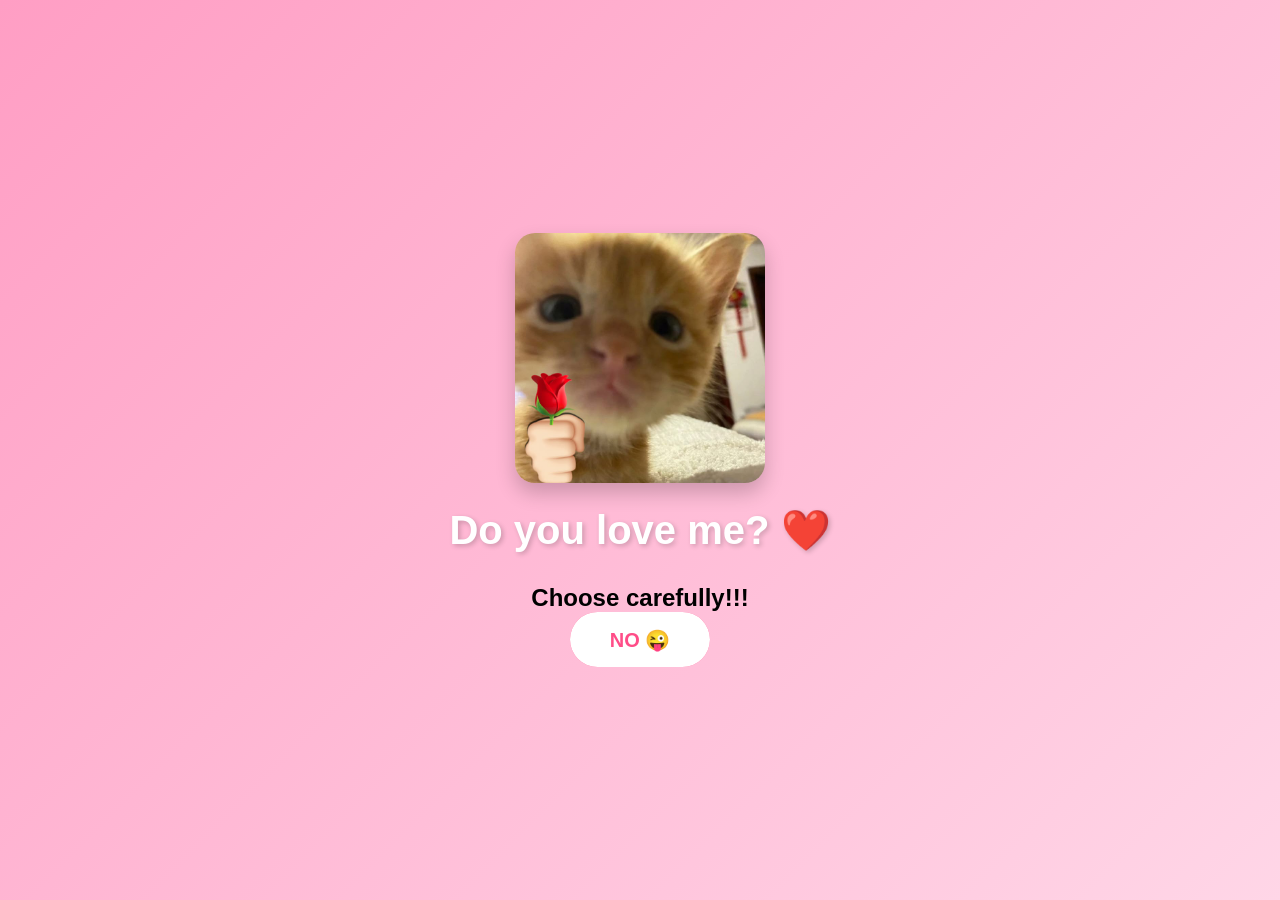
<file: index.html>
<!DOCTYPE html>
<html lang="en">
<head>
    <meta charset="UTF-8">
    <meta name="viewport" content="width=device-width, initial-scale=1.0">
    <title>For You ❤️</title>

    <link rel="stylesheet" href="style.css">
</head>
<body>

    <div class="container">

        <img src="cats.jpg" alt="Cute Cat" class="cat">

        <h1>Do you love me? ❤️</h1>
        <h2>Choose carefully!!!</h2>

        <div class="buttons">

            
            <button id="yesBtn">YES 💖</button>

            <button id="noBtn">NO 😜</button>

        </div>

    </div>

    <script src="script.js"></script>

</body>
</html>
</file>
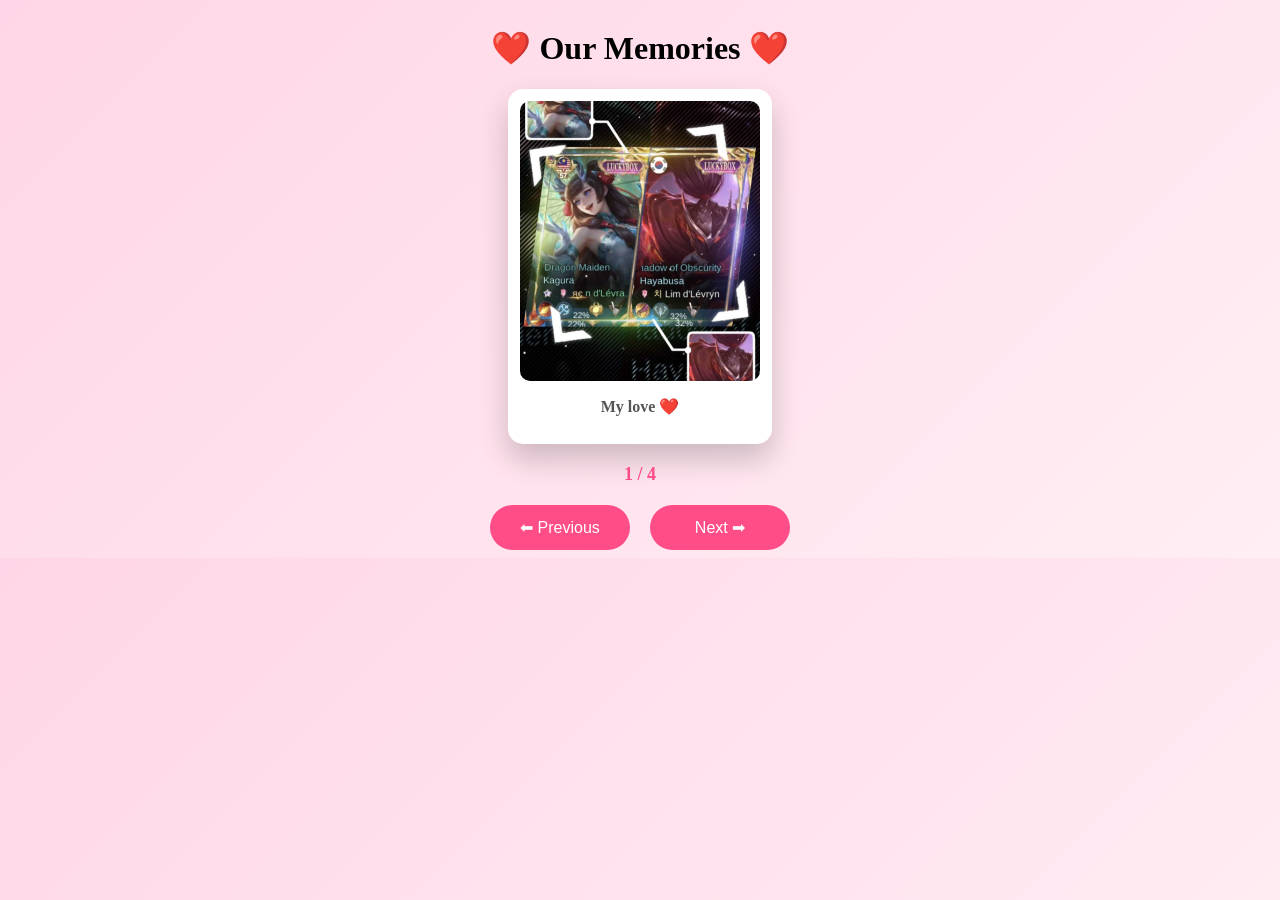
<file: gallery.html>
<!DOCTYPE html>
<html lang="en">
<head>

<meta charset="UTF-8">
<meta name="viewport" content="width=device-width, initial-scale=1.0">

<title>Our Memories ❤️</title>

<link rel="stylesheet" href="style2.css">

</head>

<body class="gallery-page">

<div class="gallery-container">

<h1>❤️ Our Memories ❤️</h1>

<div class="polaroid">

<img id="galleryImage" src="duo.jpg">

<p id="caption">
Our First Memory ❤️
</p>

</div>

<div class="counter">

<span id="pageNumber">1</span> / 4

</div>

<div class="gallery-buttons">

<button id="prevBtn">⬅ Previous</button>

<button id="nextBtn">Next ➡</button>

</div>

<div id="letterCard">

<h2>💌</h2>

<p>I have something special for you.</p>

<button id="openLetter">

Open My Letter ❤️

</button>

</div>

</div>

<script src="script2.js"></script>

</body>

</html>
</file>
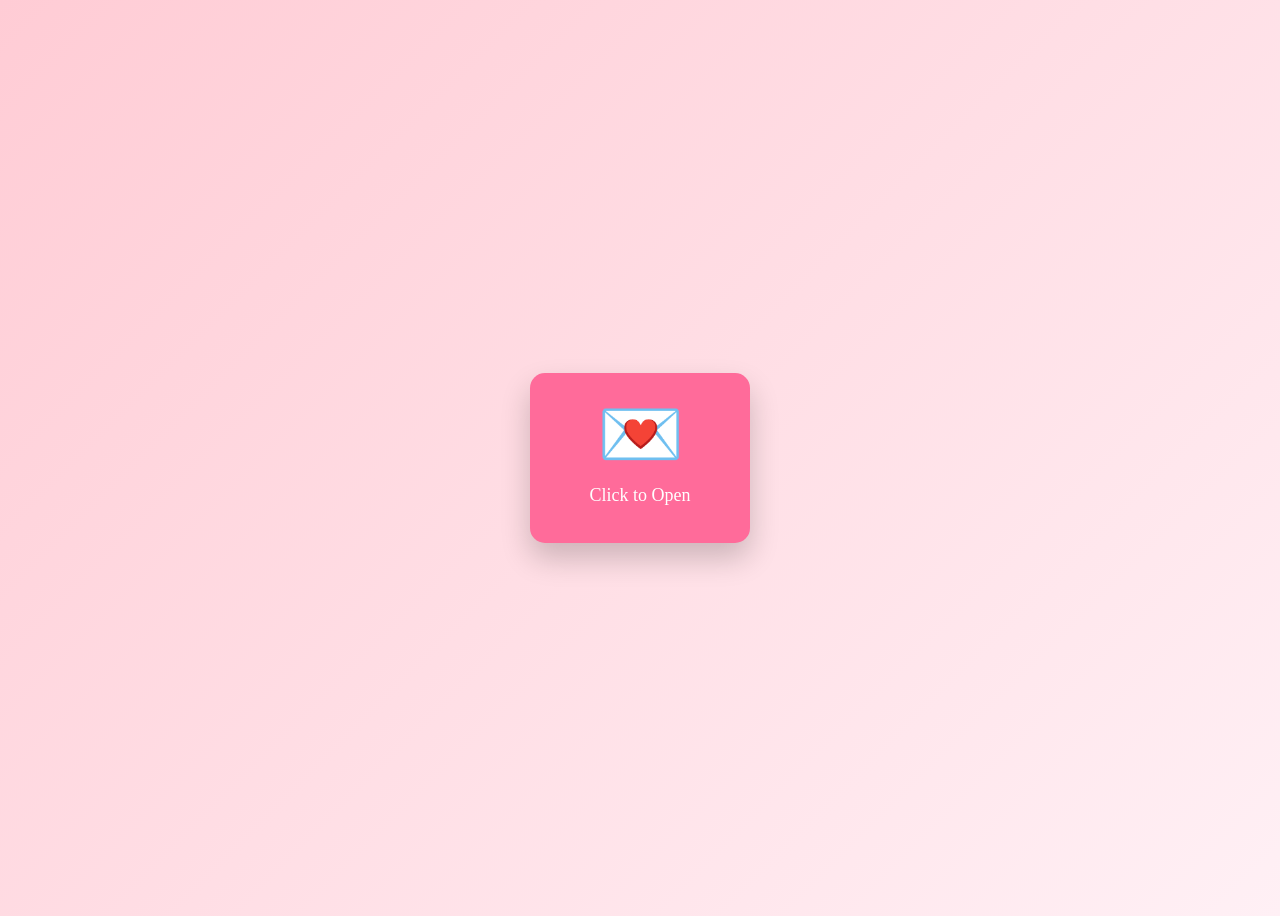
<file: letter.html>
<!DOCTYPE html>
<html lang="en">
<head>
    <meta charset="UTF-8">
    <meta name="viewport" content="width=device-width, initial-scale=1.0">
    <title>A Letter For You ❤️</title>

    <link rel="stylesheet" href="style3.css">
</head>
<body class="letter-page">

<div class="letter-container">

    <div class="envelope" id="openLetter">

        💌

        <p>Click to Open</p>

    </div>

    <div class="letter" id="letter">

        <h2>To My Favorite Person ❤️</h2>

        <p id="typing"></p>

    </div>

</div>

<script src="script3.js"></script>

</body>
</html>
</file>
<file: style.css>
*{
    margin:0;
    padding:0;
    box-sizing:border-box;
    font-family:'Poppins',sans-serif;
}

body{
    height:100vh;
    display:flex;
    justify-content:center;
    align-items:center;
    background:linear-gradient(135deg,#ff9ec4,#ffd6e7);
    overflow:hidden;
}

.container{
    text-align:center;
}

.cat{
    width:250px;
    border-radius:20px;
    margin-bottom:20px;
    box-shadow:0 10px 20px rgba(0,0,0,.2);
}

h1{
    color:white;
    margin-bottom:30px;
    font-size:40px;
    text-shadow:2px 2px 5px rgba(0,0,0,.2);
}

.buttons{
    display:flex;
    justify-content:center;
    gap:20px;
}

button{
    width:140px;
    height:55px;
    border:none;
    border-radius:50px;
    font-size:20px;
    font-weight:bold;
    cursor:pointer;
    transition:.3s;
}

#yesBtn{
    background:#ff4d88;
    color:white;
}

#yesBtn:hover{
    transform:scale(1.1);
}

#noBtn{
    background:white;
    color:#ff4d88;
    position:fixed;
}
</file>
<file: style2.css>
/* ========================= */
/* Gallery */
/* ========================= */

.gallery-page{
    background: linear-gradient(135deg,#ffd6e7,#ffeef4);
    display: flex;
    justify-content: center;
    align-items: center;
}

.gallery-container{
    text-align: center;
}

.polaroid{
    background: white;
    padding: 12px;
    border-radius: 15px;
    width: 240px;              /* Kecilkan frame gambar */
    margin: auto;
    box-shadow: 0 15px 30px rgba(0,0,0,.2);
    transition: .5s;
}

.polaroid img{
    width: 100%;
    height: 280px;             /* Kecilkan tinggi gambar */
    object-fit: cover;
    border-radius: 10px;
}

.polaroid p{
    margin-top: 12px;
    font-size: 16px;
    font-weight: bold;
    color: #555;
}

.counter{
    margin: 20px;
    font-size: 18px;
    font-weight: bold;
    color: #ff4d88;
}

.gallery-buttons{
    display: flex;
    justify-content: center;
    gap: 20px;
    margin-top: 20px;
}

.gallery-buttons button{
    width: 140px;
    height: 45px;
    border: none;
    border-radius: 30px;
    cursor: pointer;
    background: #ff4d88;
    color: white;
    font-size: 16px;
}

#letterCard{
    display: none;
    margin-top: 35px;
    background: white;
    padding: 20px;
    border-radius: 20px;
    box-shadow: 0 10px 25px rgba(0,0,0,.2);
    animation: fade .8s;
}

#openLetter{
    margin-top: 15px;
    width: 220px;
    height: 45px;
    background: #ff4d88;
    color: white;
    border: none;
    border-radius: 30px;
    cursor: pointer;
    font-size: 17px;
}

@keyframes fade{
    from{
        opacity: 0;
        transform: translateY(20px);
    }
    to{
        opacity: 1;
        transform: translateY(0);
    }
}
</file>
<file: style3.css>
/* ========================= */
/* Letter Page */
/* ========================= */

.letter-page{

    display:flex;
    justify-content:center;
    align-items:center;
    height:100vh;

    background:linear-gradient(135deg,#ffccd5,#fff0f5);

}

.letter-container{

    text-align:center;

}

.envelope{

    width:220px;
    height:170px;

    background:#ff6b9a;

    border-radius:15px;

    color:white;

    font-size:70px;

    display:flex;

    flex-direction:column;

    justify-content:center;

    align-items:center;

    cursor:pointer;

    transition:.4s;

    margin:auto;

    box-shadow:0 15px 30px rgba(0,0,0,.2);

}

.envelope:hover{

    transform:scale(1.05);

}

.envelope p{

    font-size:18px;

    margin-top:10px;

}

.letter{

    display:none;

    width:650px;

    max-width:90%;

    background:white;

    padding:35px;

    margin-top:30px;

    border-radius:20px;

    box-shadow:0 15px 35px rgba(0,0,0,.2);

    text-align:left;

    line-height:1.8;

}

.letter h2{

    color:#ff4d88;

    margin-bottom:20px;

}

#typing{

    white-space:pre-line;

    font-size:18px;

}
</file>
